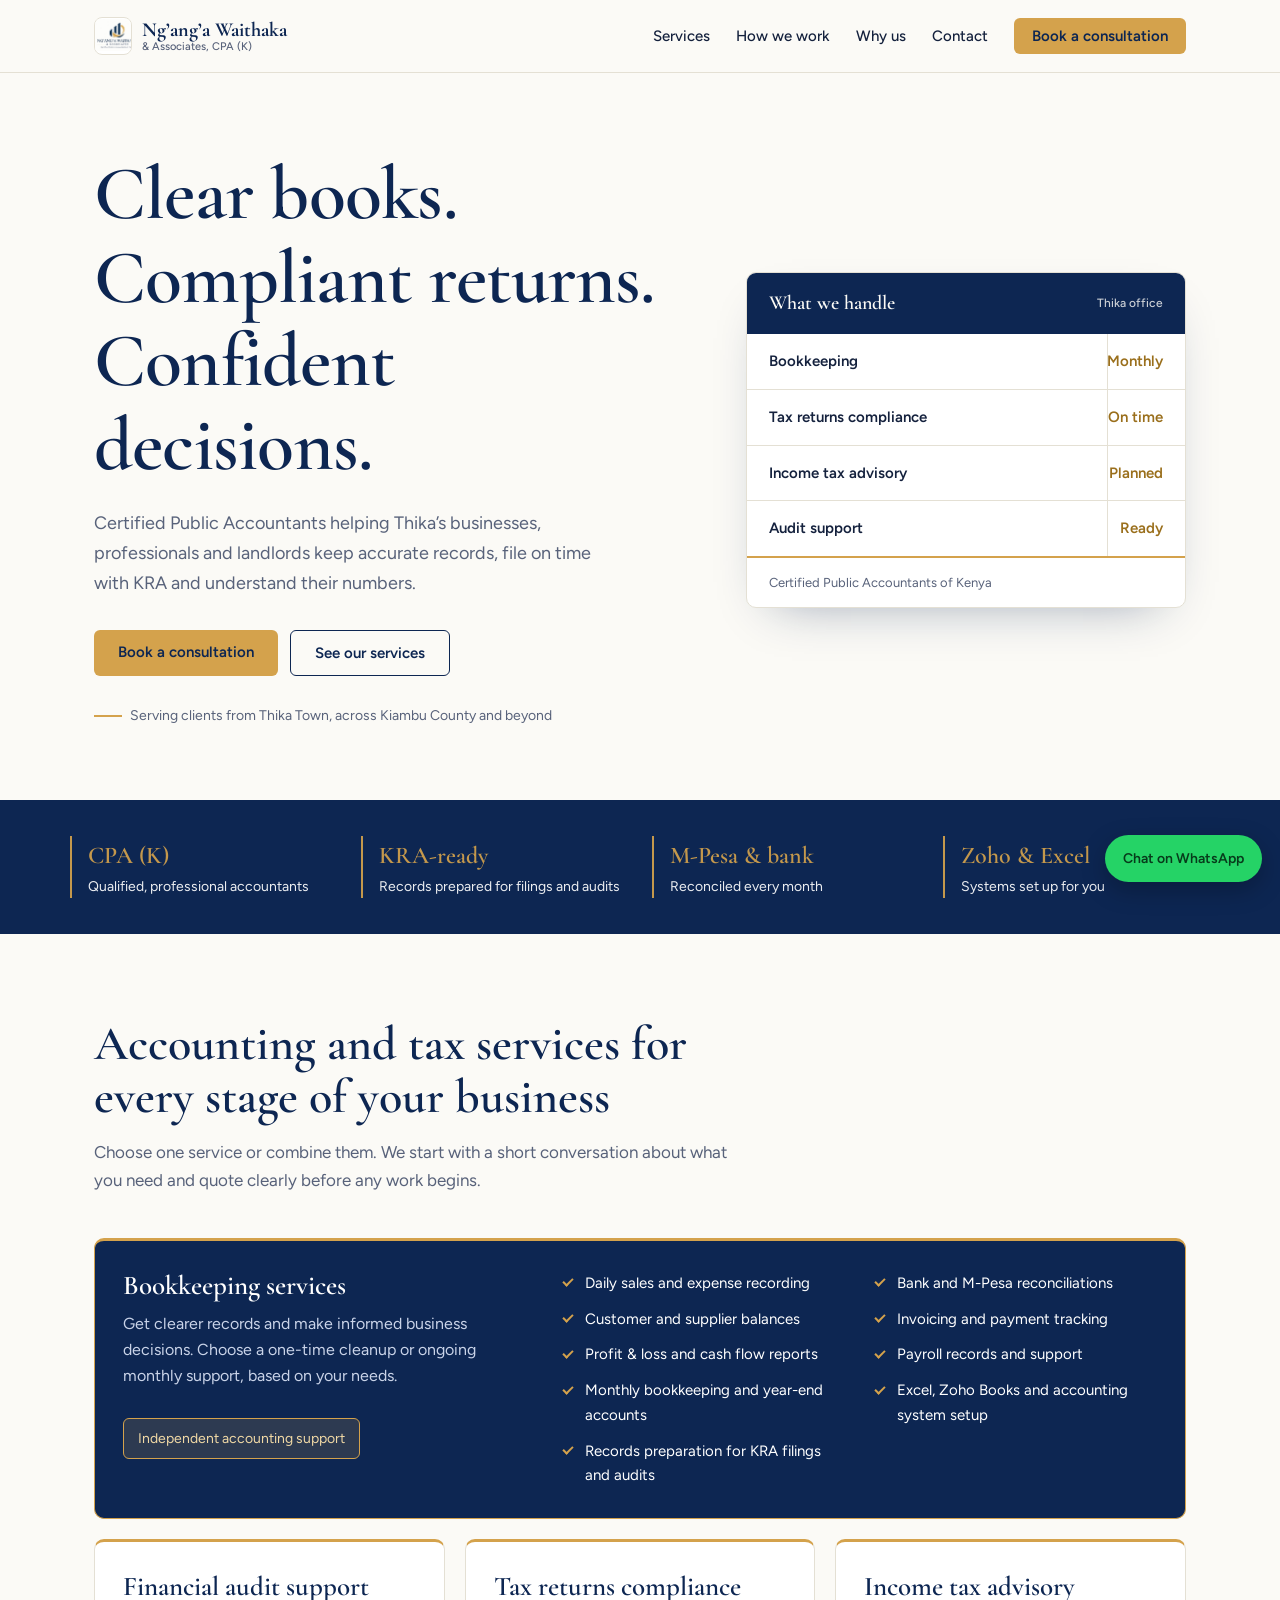
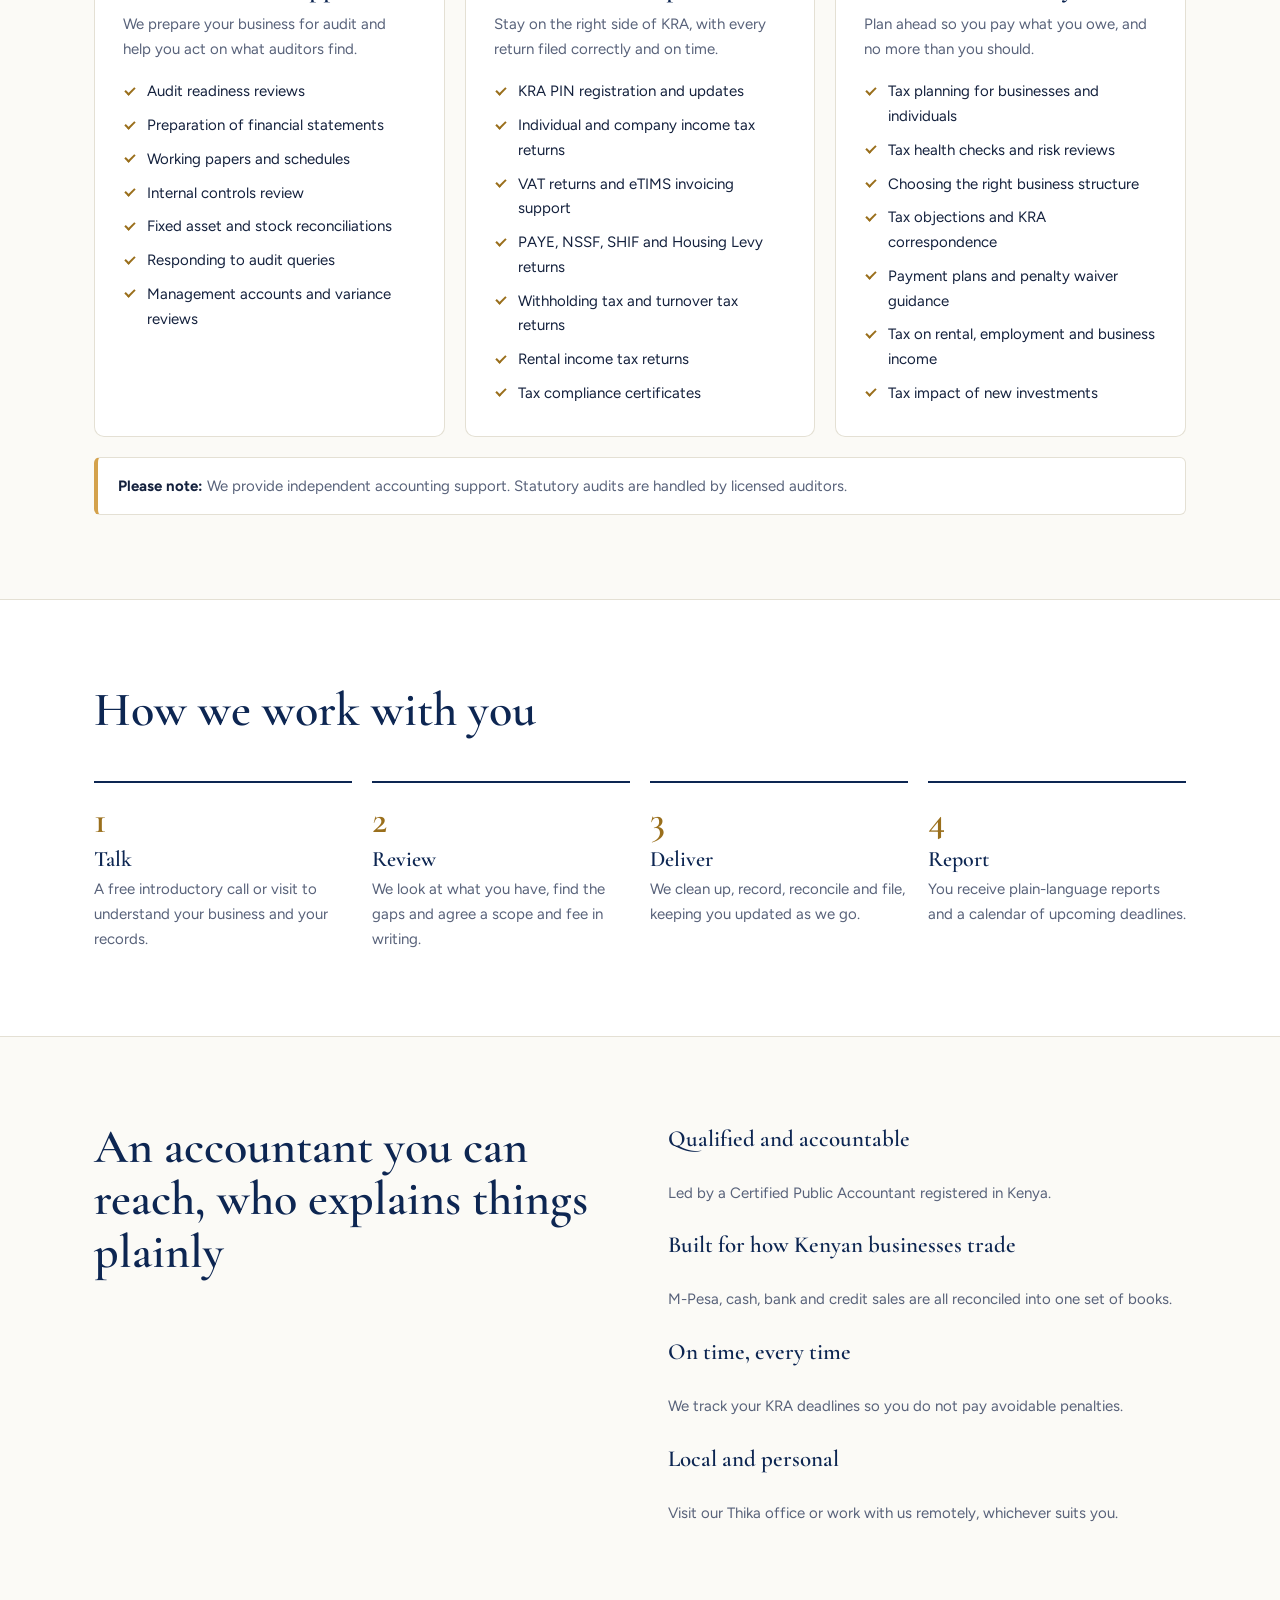
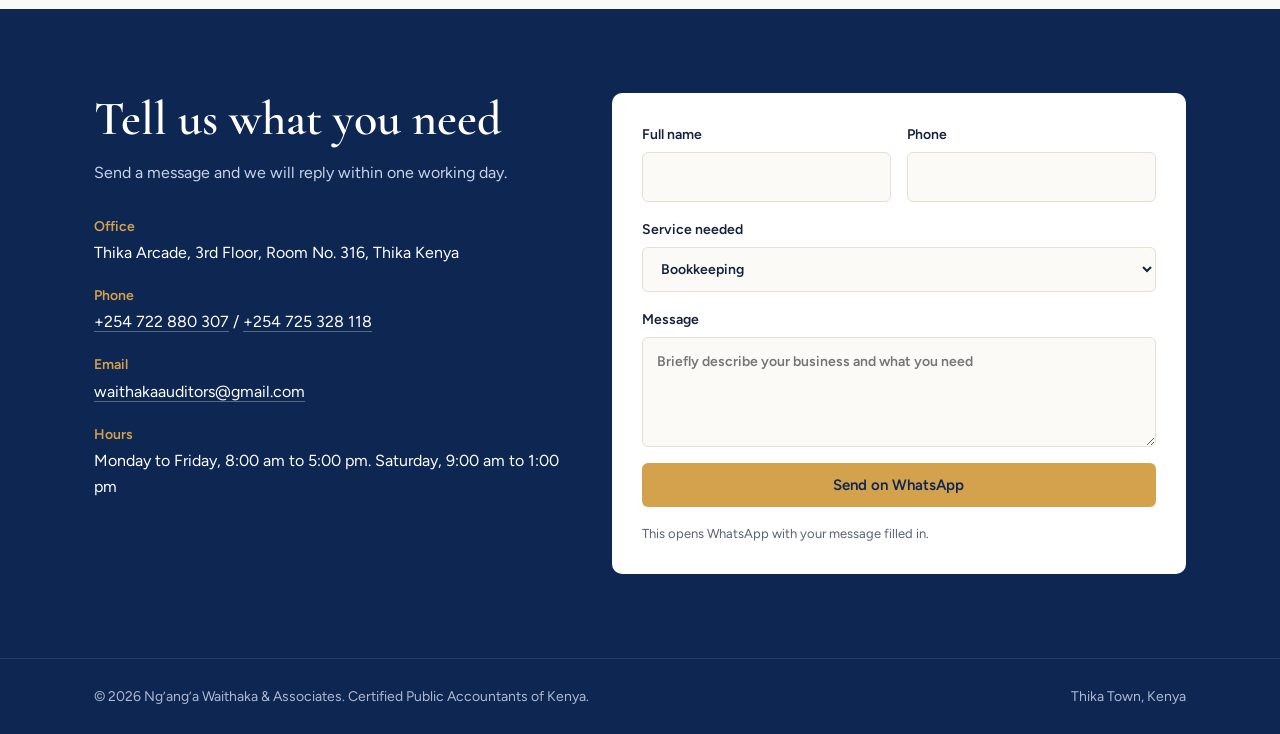
<file: index.html>
<!DOCTYPE html>
<html lang="en">
<head>
<meta charset="UTF-8">
<meta name="viewport" content="width=device-width, initial-scale=1, viewport-fit=cover">
<title>Ng’ang’a Waithaka & Associates | Certified Public Accountants, Thika</title>
<meta name="description" content="Certified Public Accountants in Thika offering bookkeeping, tax compliance, income tax advisory and audit support for businesses and individuals.">
<link href="https://fonts.googleapis.com/css2?family=Cormorant+Garamond:wght@500;600;700&family=Figtree:wght@400;500;600&display=swap" rel="stylesheet">
<style>
:root{--navy:#0D2652;--gold:#D4A24C;--gold-d:#9A6F1C;--paper:#FBFAF6;--card:#fff;--ink:#14213D;--mute:#58627A;--line:#E4E0D4;--band:#0D2652;--band-ink:#fff;--on-gold:#0D2652;
box-sizing:border-box;padding-top:env(safe-area-inset-top,0px);padding-bottom:env(safe-area-inset-bottom,0px)}
@media(prefers-color-scheme:dark){:root:not([data-theme="light"]){--navy:#E9C47A;--gold:#D4A24C;--gold-d:#E3B766;--paper:#0A1730;--card:#10213F;--ink:#EEF1F7;--mute:#A6B0C6;--line:#223558;--band:#07112A;--band-ink:#fff;--on-gold:#0D2652}}
:root[data-theme="dark"]{--navy:#E9C47A;--gold:#D4A24C;--gold-d:#E3B766;--paper:#0A1730;--card:#10213F;--ink:#EEF1F7;--mute:#A6B0C6;--line:#223558;--band:#07112A;--band-ink:#fff;--on-gold:#0D2652}
*,*::before,*::after{box-sizing:border-box;margin:0;padding:0}
html{scroll-behavior:smooth;scroll-padding-top:84px}
body{font-family:Figtree,system-ui,sans-serif;background:var(--paper);color:var(--ink);line-height:1.65;font-size:16px}
h1,h2,h3{font-family:'Cormorant Garamond',Georgia,serif;color:var(--navy);line-height:1.1;font-weight:600}
a{color:inherit}
:focus-visible{outline:3px solid var(--gold);outline-offset:3px}
.wrap{max-width:1140px;margin:0 auto;padding:0 24px}
header{position:sticky;top:0;z-index:20;background:color-mix(in srgb,var(--paper) 92%,transparent);backdrop-filter:blur(8px);border-bottom:1px solid var(--line)}
.nav{display:flex;align-items:center;justify-content:space-between;height:72px;gap:16px}
.brand{display:flex;align-items:center;gap:10px;text-decoration:none;font-family:'Cormorant Garamond',serif;font-weight:700;font-size:20px;color:var(--navy);line-height:1.05}
.brand .mark{width:38px;height:38px;border-radius:8px;background:#fff;display:grid;place-items:center;overflow:hidden;border:1px solid var(--line)}
.brand .mark img{width:46px;height:auto;margin-top:-2px}
.brand small{display:block;font-family:Figtree;font-weight:500;font-size:11px;color:var(--mute)}
nav ul{display:flex;gap:26px;list-style:none;align-items:center}
nav a{text-decoration:none;font-size:15px;font-weight:500;color:var(--ink)}
nav a:hover{color:var(--gold-d)}
.btn{display:inline-block;background:var(--gold);color:var(--on-gold);font-weight:600;padding:13px 24px;border-radius:6px;text-decoration:none;border:0;font:600 15px Figtree,sans-serif;cursor:pointer;transition:filter .15s}
.btn:hover{filter:brightness(1.08)}
.btn.ghost{background:transparent;color:var(--navy);border:1.5px solid var(--navy)}
nav .btn{padding:9px 18px;color:#0D2652}
@media(max-width:820px){nav ul li:not(:last-child){display:none}}

.hero{padding:80px 0 72px}
.hero .wrap{display:grid;grid-template-columns:1.15fr .85fr;gap:56px;align-items:center}
.hero h1{font-size:clamp(42px,6vw,76px);letter-spacing:-.01em;margin-bottom:22px}
.hero p.lead{font-size:18px;color:var(--mute);max-width:520px;margin-bottom:32px}
.hero .cta{display:flex;gap:12px;flex-wrap:wrap}
.hero .loc{margin-top:28px;font-size:14px;color:var(--mute);display:flex;gap:8px;align-items:center}
.hero .loc::before{content:"";width:28px;height:2px;background:var(--gold)}
/* ledger panel */
.ledger{background:var(--card);border:1px solid var(--line);border-radius:10px;padding:0;overflow:hidden;box-shadow:0 20px 50px -28px rgba(13,38,82,.45)}
.ledger-h{background:var(--navy);color:var(--paper);padding:14px 22px;font-family:'Cormorant Garamond',serif;font-size:20px;font-weight:600;display:flex;justify-content:space-between}
:root[data-theme="dark"] .ledger-h{color:#0D2652}
@media(prefers-color-scheme:dark){:root:not([data-theme="light"]) .ledger-h{color:#0D2652}}
.ledger-h span:last-child{font-family:Figtree;font-size:12px;font-weight:500;opacity:.8;align-self:center}
.ledger ul{list-style:none}
.ledger li{display:flex;justify-content:space-between;gap:12px;padding:15px 22px;border-top:1px solid var(--line);font-size:15px;background-image:linear-gradient(90deg,transparent calc(100% - 78px),var(--line) calc(100% - 78px),var(--line) calc(100% - 77px),transparent calc(100% - 77px))}
.ledger li:first-child{border-top:0}
.ledger li b{font-weight:600}
.ledger li i{font-style:normal;color:var(--gold-d);font-weight:600;width:60px;text-align:right}
.ledger-f{padding:14px 22px;border-top:2px solid var(--gold);font-size:13px;color:var(--mute);display:flex;justify-content:space-between}
@media(max-width:860px){.hero .wrap{grid-template-columns:1fr}.hero{padding-top:48px}}

section{padding:84px 0}
.sec-h{max-width:640px;margin-bottom:44px}
.sec-h h2{font-size:clamp(32px,4.4vw,48px);margin-bottom:14px}
.sec-h p{color:var(--mute);font-size:17px}
.band{background:var(--band);color:var(--band-ink)}
.stats{display:grid;grid-template-columns:repeat(4,1fr);gap:24px;padding:36px 0}
.stats div{border-left:2px solid var(--gold);padding-left:16px;font-size:14px;opacity:.92}
.stats b{display:block;font-family:'Cormorant Garamond',serif;font-size:24px;color:var(--gold);font-weight:600}
@media(max-width:700px){.stats{grid-template-columns:1fr 1fr}}

/* services */
.svc{display:grid;grid-template-columns:repeat(3,1fr);gap:20px}
.card{background:var(--card);border:1px solid var(--line);border-top:3px solid var(--gold);border-radius:10px;padding:30px 28px}
.card h3{font-size:27px;margin-bottom:10px}
.card>p{color:var(--mute);font-size:15px;margin-bottom:18px}
.card ul{list-style:none;display:grid;gap:9px;font-size:15px}
.card li{padding-left:24px;position:relative}
.card li::before{content:"";position:absolute;left:2px;top:.5em;width:10px;height:6px;border-left:2px solid var(--gold-d);border-bottom:2px solid var(--gold-d);transform:rotate(-45deg)}
.book{grid-column:1/-1;display:grid;grid-template-columns:.8fr 1.2fr;gap:40px;background:var(--navy);border-color:var(--gold);color:#fff}
.book h3{color:#fff}
.book>div>p{color:#C9D3E8;font-size:16px;margin-bottom:22px}
:root[data-theme="dark"] .book,.book{--bk:1}
@media(prefers-color-scheme:dark){:root:not([data-theme="light"]) .book{background:#13294d}:root:not([data-theme="light"]) .book h3{color:var(--gold)}}
.book ul{grid-template-columns:1fr 1fr;gap:11px 28px}
.book li::before{border-color:var(--gold)}
.pill{display:inline-block;margin-top:6px;background:rgba(212,162,76,.16);border:1px solid var(--gold);color:#F1D9A5;padding:8px 14px;border-radius:6px;font-size:14px}
.note{margin-top:20px;background:var(--card);border:1px solid var(--line);border-left:4px solid var(--gold);border-radius:6px;padding:16px 20px;font-size:15px;color:var(--mute)}
.note b{color:var(--ink)}
@media(max-width:900px){.svc{grid-template-columns:1fr}.book{grid-template-columns:1fr;gap:24px}.book ul{grid-template-columns:1fr}}

/* process */
.steps{display:grid;grid-template-columns:repeat(4,1fr);gap:20px;counter-reset:s}
.step{border-top:2px solid var(--navy);padding-top:18px;counter-increment:s}
.step::before{content:counter(s);font-family:'Cormorant Garamond',serif;font-size:38px;color:var(--gold-d);font-weight:600;display:block;line-height:1;margin-bottom:8px}
.step h3{font-size:22px;margin-bottom:6px}
.step p{font-size:15px;color:var(--mute)}
@media(max-width:860px){.steps{grid-template-columns:1fr 1fr}}
@media(max-width:520px){.steps{grid-template-columns:1fr}}

.why{display:grid;grid-template-columns:1fr 1fr;gap:56px;align-items:start}
.why h2{font-size:clamp(32px,4.4vw,48px)}
.why dl{display:grid;gap:22px}
.why dt{font-family:'Cormorant Garamond',serif;font-size:23px;font-weight:600;color:var(--navy)}
.why dd{color:var(--mute);font-size:15px}
@media(max-width:860px){.why{grid-template-columns:1fr;gap:28px}}

/* contact */
.contact{display:grid;grid-template-columns:.9fr 1.1fr;gap:48px}
.contact h2{color:#fff;font-size:clamp(32px,4.4vw,48px);margin-bottom:14px}
:root .band h2{color:#fff}
.info{display:grid;gap:18px;margin-top:28px;font-size:16px}
.info div b{display:block;color:var(--gold);font-size:14px;font-weight:600;margin-bottom:2px}
.info a{text-decoration:none;border-bottom:1px solid rgba(255,255,255,.3)}
form{background:var(--card);color:var(--ink);border-radius:10px;padding:30px;display:grid;gap:16px}
label{font-size:14px;font-weight:600;display:grid;gap:6px}
input,select,textarea{font:inherit;padding:12px 14px;border:1px solid var(--line);border-radius:6px;background:var(--paper);color:var(--ink);width:100%}
textarea{min-height:110px;resize:vertical}
.two{display:grid;grid-template-columns:1fr 1fr;gap:16px}
.hint{font-size:13px;color:var(--mute)}
@media(max-width:860px){.contact{grid-template-columns:1fr}}@media(max-width:520px){.two{grid-template-columns:1fr}}
footer{background:var(--band);color:#AEB9D1;font-size:14px;padding:26px 0;border-top:1px solid rgba(255,255,255,.1)}
footer .wrap{display:flex;justify-content:space-between;flex-wrap:wrap;gap:10px}
.wa{position:fixed;right:18px;bottom:calc(18px + env(safe-area-inset-bottom,0px));background:#25D366;color:#073B1B;font-weight:600;font-size:14px;padding:12px 18px;border-radius:40px;text-decoration:none;box-shadow:0 8px 24px rgba(0,0,0,.25);z-index:30}
@media(prefers-reduced-motion:reduce){html{scroll-behavior:auto}}
</style>
</head>
<body>
<header>
<div class="wrap nav">
<a class="brand" href="#top" aria-label="Ng’ang’a Waithaka & Associates home"><span class="mark"><img src="[data-uri]" alt=""></span><span>Ng’ang’a Waithaka<small>& Associates, CPA (K)</small></span></a>
<nav aria-label="Main"><ul>
<li><a href="#services">Services</a></li><li><a href="#process">How we work</a></li><li><a href="#why">Why us</a></li><li><a href="#contact">Contact</a></li>
<li><a class="btn" href="#contact">Book a consultation</a></li></ul></nav>
</div>
</header>

<main id="top">
<div class="hero"><div class="wrap">
<div>
<h1>Clear books. Compliant returns. Confident decisions.</h1>
<p class="lead">Certified Public Accountants helping Thika’s businesses, professionals and landlords keep accurate records, file on time with KRA and understand their numbers.</p>
<div class="cta"><a class="btn" href="#contact">Book a consultation</a><a class="btn ghost" href="#services">See our services</a></div>
<p class="loc">Serving clients from Thika Town, across Kiambu County and beyond</p>
</div>
<aside class="ledger" aria-label="Services at a glance">
<div class="ledger-h"><span>What we handle</span><span>Thika office</span></div>
<ul>
<li><b>Bookkeeping</b><i>Monthly</i></li>
<li><b>Tax returns compliance</b><i>On time</i></li>
<li><b>Income tax advisory</b><i>Planned</i></li>
<li><b>Audit support</b><i>Ready</i></li>
</ul>
<div class="ledger-f"><span>Certified Public Accountants of Kenya</span></div>
</aside>
</div></div>

<div class="band"><div class="wrap stats">
<div><b>CPA (K)</b>Qualified, professional accountants</div>
<div><b>KRA-ready</b>Records prepared for filings and audits</div>
<div><b>M-Pesa & bank</b>Reconciled every month</div>
<div><b>Zoho & Excel</b>Systems set up for you</div>
</div></div>

<section id="services"><div class="wrap">
<div class="sec-h"><h2>Accounting and tax services for every stage of your business</h2><p>Choose one service or combine them. We start with a short conversation about what you need and quote clearly before any work begins.</p></div>
<div class="svc">

<article class="card book" id="bookkeeping">
<div>
<h3>Bookkeeping services</h3>
<p>Get clearer records and make informed business decisions. Choose a one-time cleanup or ongoing monthly support, based on your needs.</p>
<span class="pill">Independent accounting support</span>
</div>
<ul>
<li>Daily sales and expense recording</li>
<li>Bank and M-Pesa reconciliations</li>
<li>Customer and supplier balances</li>
<li>Invoicing and payment tracking</li>
<li>Profit & loss and cash flow reports</li>
<li>Payroll records and support</li>
<li>Monthly bookkeeping and year-end accounts</li>
<li>Excel, Zoho Books and accounting system setup</li>
<li>Records preparation for KRA filings and audits</li>
</ul>
</article>

<article class="card"><h3>Financial audit support</h3>
<p>We prepare your business for audit and help you act on what auditors find.</p>
<ul>
<li>Audit readiness reviews</li>
<li>Preparation of financial statements</li>
<li>Working papers and schedules</li>
<li>Internal controls review</li>
<li>Fixed asset and stock reconciliations</li>
<li>Responding to audit queries</li>
<li>Management accounts and variance reviews</li>
</ul></article>

<article class="card"><h3>Tax returns compliance</h3>
<p>Stay on the right side of KRA, with every return filed correctly and on time.</p>
<ul>
<li>KRA PIN registration and updates</li>
<li>Individual and company income tax returns</li>
<li>VAT returns and eTIMS invoicing support</li>
<li>PAYE, NSSF, SHIF and Housing Levy returns</li>
<li>Withholding tax and turnover tax returns</li>
<li>Rental income tax returns</li>
<li>Tax compliance certificates</li>
</ul></article>

<article class="card"><h3>Income tax advisory</h3>
<p>Plan ahead so you pay what you owe, and no more than you should.</p>
<ul>
<li>Tax planning for businesses and individuals</li>
<li>Tax health checks and risk reviews</li>
<li>Choosing the right business structure</li>
<li>Tax objections and KRA correspondence</li>
<li>Payment plans and penalty waiver guidance</li>
<li>Tax on rental, employment and business income</li>
<li>Tax impact of new investments</li>
</ul></article>
</div>
<p class="note"><b>Please note:</b> We provide independent accounting support. Statutory audits are handled by licensed auditors.</p>
</div></section>

<section id="process" style="background:var(--card);border-block:1px solid var(--line)"><div class="wrap">
<div class="sec-h"><h2>How we work with you</h2></div>
<div class="steps">
<div class="step"><h3>Talk</h3><p>A free introductory call or visit to understand your business and your records.</p></div>
<div class="step"><h3>Review</h3><p>We look at what you have, find the gaps and agree a scope and fee in writing.</p></div>
<div class="step"><h3>Deliver</h3><p>We clean up, record, reconcile and file, keeping you updated as we go.</p></div>
<div class="step"><h3>Report</h3><p>You receive plain-language reports and a calendar of upcoming deadlines.</p></div>
</div></div></section>

<section id="why"><div class="wrap why">
<h2>An accountant you can reach, who explains things plainly</h2>
<dl>
<dt>Qualified and accountable</dt><dd>Led by a Certified Public Accountant registered in Kenya.</dd>
<dt>Built for how Kenyan businesses trade</dt><dd>M-Pesa, cash, bank and credit sales are all reconciled into one set of books.</dd>
<dt>On time, every time</dt><dd>We track your KRA deadlines so you do not pay avoidable penalties.</dd>
<dt>Local and personal</dt><dd>Visit our Thika office or work with us remotely, whichever suits you.</dd>
</dl>
</div></section>

<section id="contact" class="band"><div class="wrap contact">
<div>
<h2>Tell us what you need</h2>
<p style="color:#C9D3E8">Send a message and we will reply within one working day.</p>
<div class="info">
<div><b>Office</b>Thika Arcade, 3rd Floor, Room No. 316, Thika Kenya</div>
<div><b>Phone</b><a href="tel:+254722880307">+254 722 880 307</a> / <a href="tel:+25425328118">+254 725 328 118</a></div>
<div><b>Email</b><a href="mailto:waithakaauditors@gmail.com">waithakaauditors@gmail.com</a></div>
<div><b>Hours</b>Monday to Friday, 8:00 am to 5:00 pm. Saturday, 9:00 am to 1:00 pm</div>
</div></div>
<form id="f">
<div class="two"><label>Full name<input name="n" required autocomplete="name"></label>
<label>Phone<input name="p" type="tel" required autocomplete="tel"></label></div>
<label>Service needed<select name="s"><option>Bookkeeping</option><option>Tax returns compliance</option><option>Income tax advisory</option><option>Financial audit support</option><option>Not sure yet</option></select></label>
<label>Message<textarea name="m" placeholder="Briefly describe your business and what you need"></textarea></label>
<button class="btn" type="submit">Send on WhatsApp</button>
<p class="hint">This opens WhatsApp with your message filled in.</p>
</form>
</div></section>
</main>

<footer><div class="wrap"><span>© <span id="y">2026</span> Ng’ang’a Waithaka & Associates. Certified Public Accountants of Kenya.</span><span>Thika Town, Kenya</span></div></footer>
<a class="wa" href="https://wa.me/254725328118" aria-label="Chat on WhatsApp">Chat on WhatsApp</a>
<script>
document.getElementById('y').textContent=new Date().getFullYear();
document.getElementById('f').addEventListener('submit',function(e){e.preventDefault();var d=new FormData(this);
var t='Hello, I am '+d.get('n')+' ('+d.get('p')+'). I need help with: '+d.get('s')+'. '+(d.get('m')||'');
window.open('https://wa.me/254725328118?text='+encodeURIComponent(t),'_blank');});
</script>
</body>
</html>
</file>
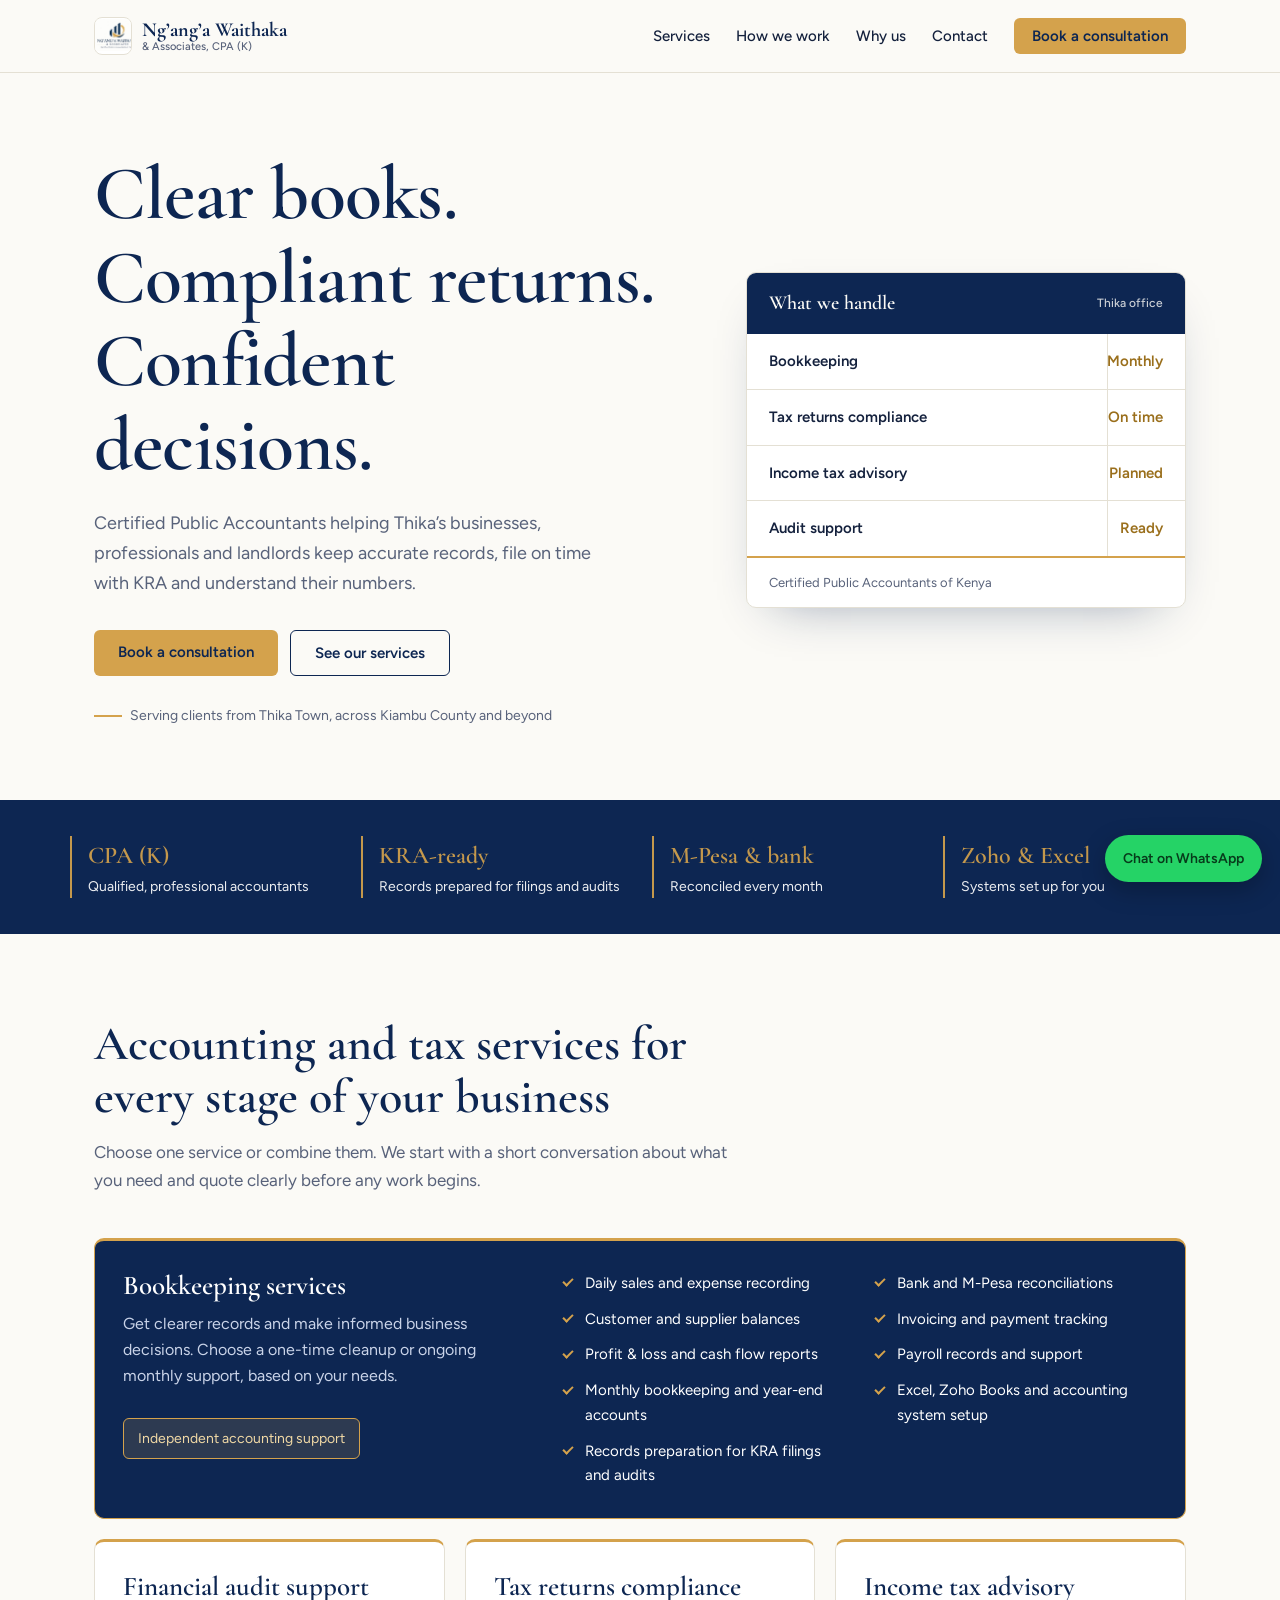
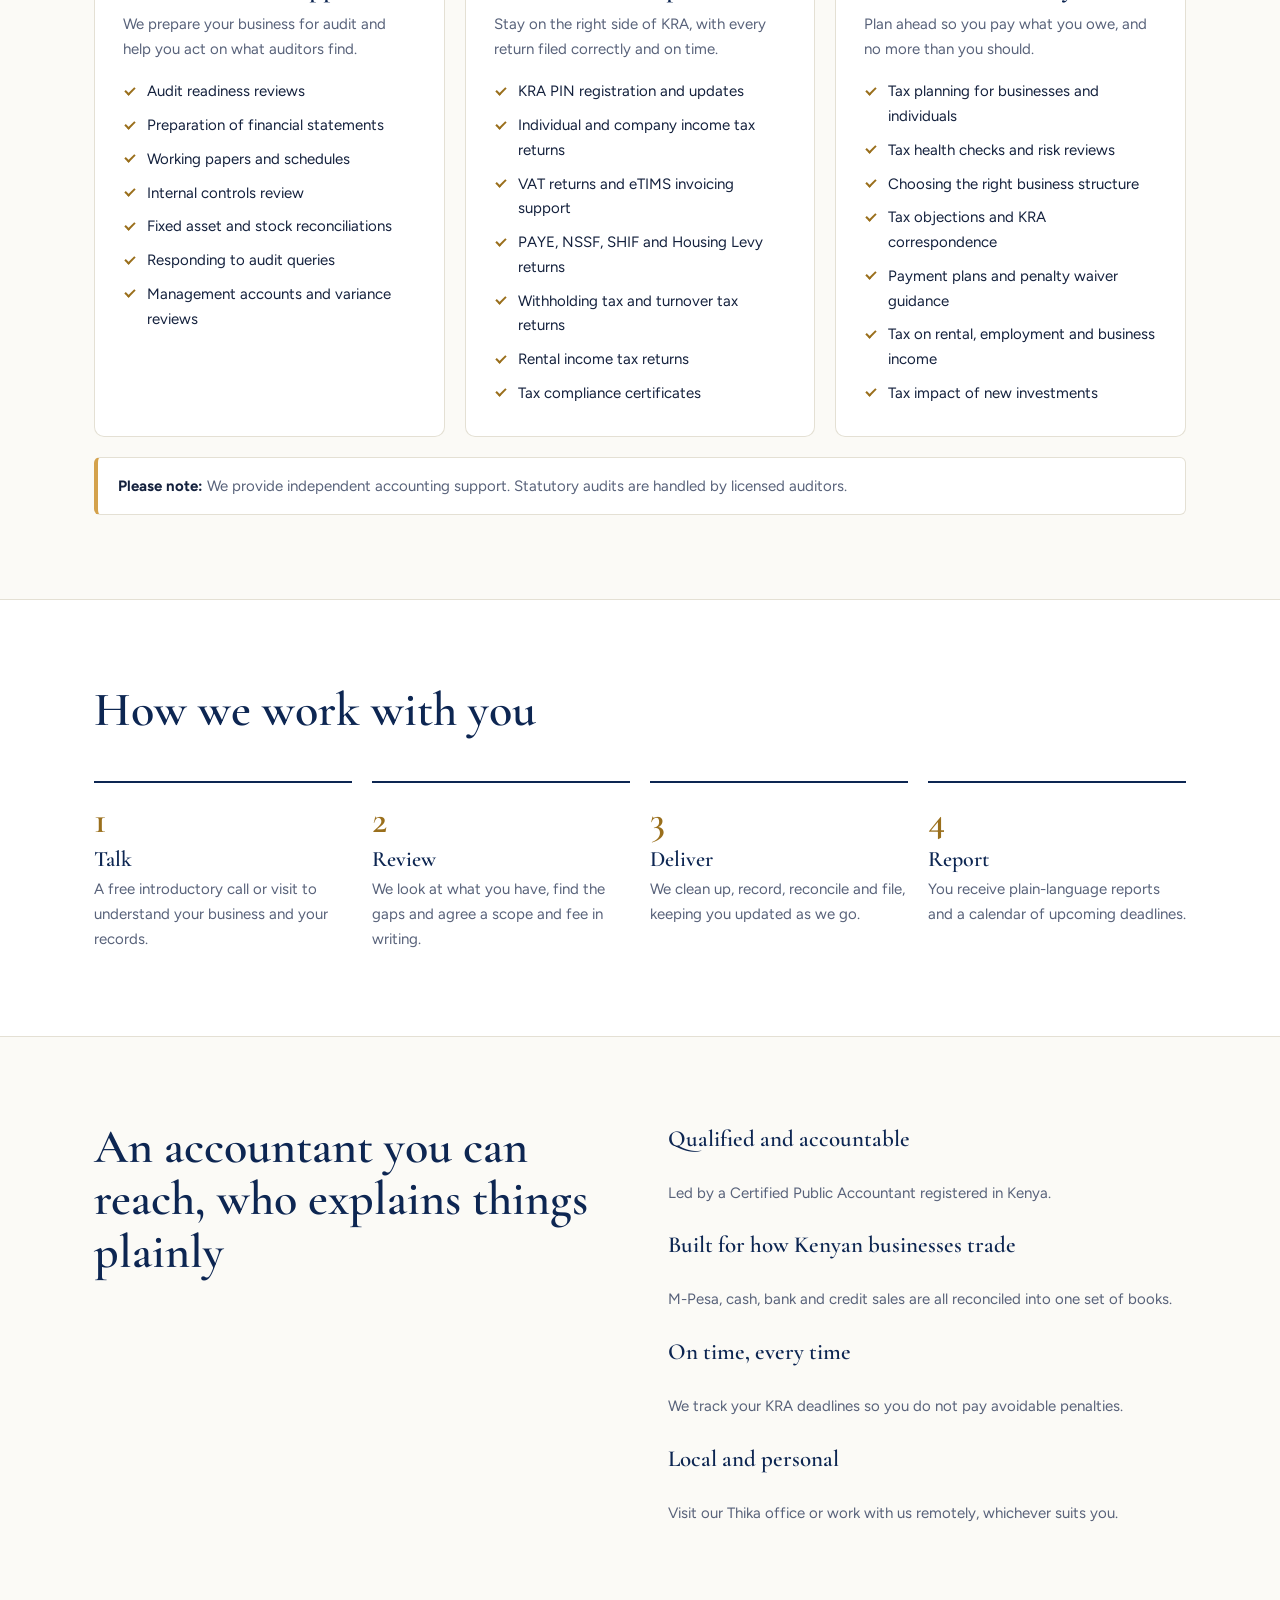
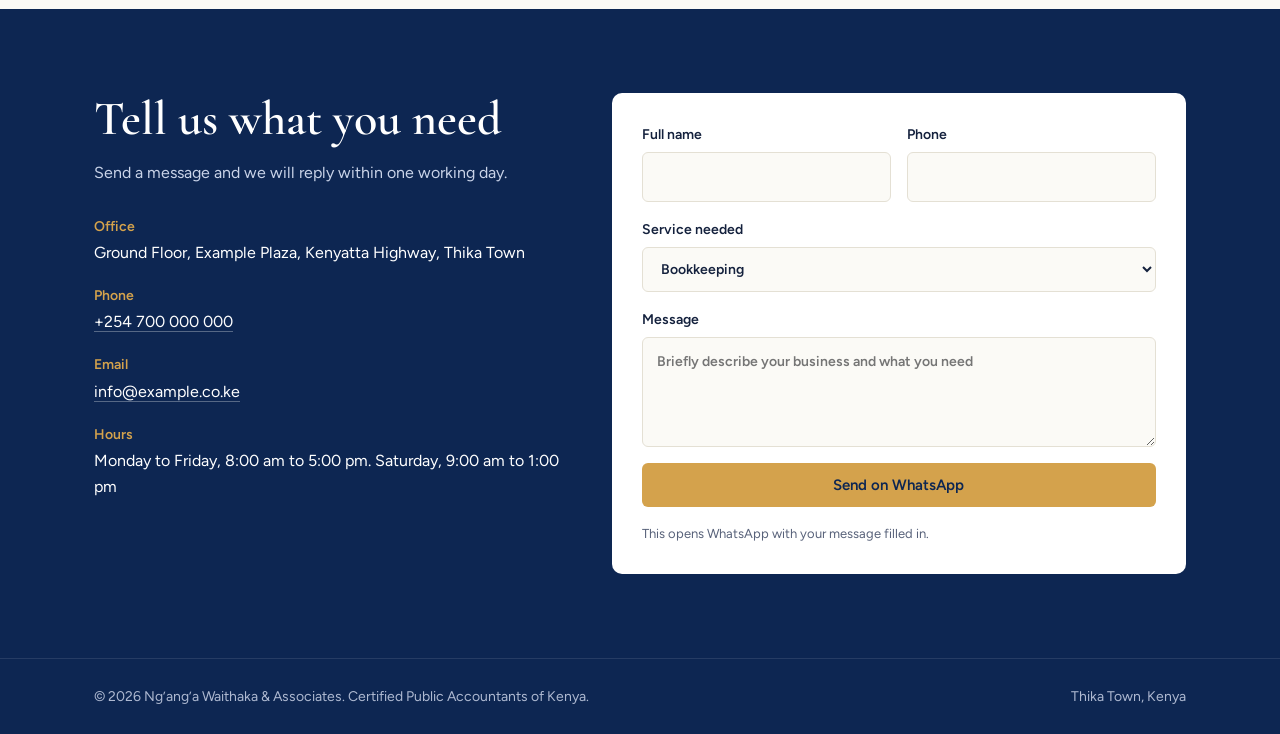
<file: index draft ng'ang'a waithaka.html>
<!DOCTYPE html>
<html lang="en">
<head>
<meta charset="UTF-8">
<meta name="viewport" content="width=device-width, initial-scale=1, viewport-fit=cover">
<title>Ng’ang’a Waithaka & Associates | Certified Public Accountants, Thika</title>
<meta name="description" content="Certified Public Accountants in Thika offering bookkeeping, tax compliance, income tax advisory and audit support for businesses and individuals.">
<link href="https://fonts.googleapis.com/css2?family=Cormorant+Garamond:wght@500;600;700&family=Figtree:wght@400;500;600&display=swap" rel="stylesheet">
<style>
:root{--navy:#0D2652;--gold:#D4A24C;--gold-d:#9A6F1C;--paper:#FBFAF6;--card:#fff;--ink:#14213D;--mute:#58627A;--line:#E4E0D4;--band:#0D2652;--band-ink:#fff;--on-gold:#0D2652;
box-sizing:border-box;padding-top:env(safe-area-inset-top,0px);padding-bottom:env(safe-area-inset-bottom,0px)}
@media(prefers-color-scheme:dark){:root:not([data-theme="light"]){--navy:#E9C47A;--gold:#D4A24C;--gold-d:#E3B766;--paper:#0A1730;--card:#10213F;--ink:#EEF1F7;--mute:#A6B0C6;--line:#223558;--band:#07112A;--band-ink:#fff;--on-gold:#0D2652}}
:root[data-theme="dark"]{--navy:#E9C47A;--gold:#D4A24C;--gold-d:#E3B766;--paper:#0A1730;--card:#10213F;--ink:#EEF1F7;--mute:#A6B0C6;--line:#223558;--band:#07112A;--band-ink:#fff;--on-gold:#0D2652}
*,*::before,*::after{box-sizing:border-box;margin:0;padding:0}
html{scroll-behavior:smooth;scroll-padding-top:84px}
body{font-family:Figtree,system-ui,sans-serif;background:var(--paper);color:var(--ink);line-height:1.65;font-size:16px}
h1,h2,h3{font-family:'Cormorant Garamond',Georgia,serif;color:var(--navy);line-height:1.1;font-weight:600}
a{color:inherit}
:focus-visible{outline:3px solid var(--gold);outline-offset:3px}
.wrap{max-width:1140px;margin:0 auto;padding:0 24px}
header{position:sticky;top:0;z-index:20;background:color-mix(in srgb,var(--paper) 92%,transparent);backdrop-filter:blur(8px);border-bottom:1px solid var(--line)}
.nav{display:flex;align-items:center;justify-content:space-between;height:72px;gap:16px}
.brand{display:flex;align-items:center;gap:10px;text-decoration:none;font-family:'Cormorant Garamond',serif;font-weight:700;font-size:20px;color:var(--navy);line-height:1.05}
.brand .mark{width:38px;height:38px;border-radius:8px;background:#fff;display:grid;place-items:center;overflow:hidden;border:1px solid var(--line)}
.brand .mark img{width:46px;height:auto;margin-top:-2px}
.brand small{display:block;font-family:Figtree;font-weight:500;font-size:11px;color:var(--mute)}
nav ul{display:flex;gap:26px;list-style:none;align-items:center}
nav a{text-decoration:none;font-size:15px;font-weight:500;color:var(--ink)}
nav a:hover{color:var(--gold-d)}
.btn{display:inline-block;background:var(--gold);color:var(--on-gold);font-weight:600;padding:13px 24px;border-radius:6px;text-decoration:none;border:0;font:600 15px Figtree,sans-serif;cursor:pointer;transition:filter .15s}
.btn:hover{filter:brightness(1.08)}
.btn.ghost{background:transparent;color:var(--navy);border:1.5px solid var(--navy)}
nav .btn{padding:9px 18px;color:#0D2652}
@media(max-width:820px){nav ul li:not(:last-child){display:none}}

.hero{padding:80px 0 72px}
.hero .wrap{display:grid;grid-template-columns:1.15fr .85fr;gap:56px;align-items:center}
.hero h1{font-size:clamp(42px,6vw,76px);letter-spacing:-.01em;margin-bottom:22px}
.hero p.lead{font-size:18px;color:var(--mute);max-width:520px;margin-bottom:32px}
.hero .cta{display:flex;gap:12px;flex-wrap:wrap}
.hero .loc{margin-top:28px;font-size:14px;color:var(--mute);display:flex;gap:8px;align-items:center}
.hero .loc::before{content:"";width:28px;height:2px;background:var(--gold)}
/* ledger panel */
.ledger{background:var(--card);border:1px solid var(--line);border-radius:10px;padding:0;overflow:hidden;box-shadow:0 20px 50px -28px rgba(13,38,82,.45)}
.ledger-h{background:var(--navy);color:var(--paper);padding:14px 22px;font-family:'Cormorant Garamond',serif;font-size:20px;font-weight:600;display:flex;justify-content:space-between}
:root[data-theme="dark"] .ledger-h{color:#0D2652}
@media(prefers-color-scheme:dark){:root:not([data-theme="light"]) .ledger-h{color:#0D2652}}
.ledger-h span:last-child{font-family:Figtree;font-size:12px;font-weight:500;opacity:.8;align-self:center}
.ledger ul{list-style:none}
.ledger li{display:flex;justify-content:space-between;gap:12px;padding:15px 22px;border-top:1px solid var(--line);font-size:15px;background-image:linear-gradient(90deg,transparent calc(100% - 78px),var(--line) calc(100% - 78px),var(--line) calc(100% - 77px),transparent calc(100% - 77px))}
.ledger li:first-child{border-top:0}
.ledger li b{font-weight:600}
.ledger li i{font-style:normal;color:var(--gold-d);font-weight:600;width:60px;text-align:right}
.ledger-f{padding:14px 22px;border-top:2px solid var(--gold);font-size:13px;color:var(--mute);display:flex;justify-content:space-between}
@media(max-width:860px){.hero .wrap{grid-template-columns:1fr}.hero{padding-top:48px}}

section{padding:84px 0}
.sec-h{max-width:640px;margin-bottom:44px}
.sec-h h2{font-size:clamp(32px,4.4vw,48px);margin-bottom:14px}
.sec-h p{color:var(--mute);font-size:17px}
.band{background:var(--band);color:var(--band-ink)}
.stats{display:grid;grid-template-columns:repeat(4,1fr);gap:24px;padding:36px 0}
.stats div{border-left:2px solid var(--gold);padding-left:16px;font-size:14px;opacity:.92}
.stats b{display:block;font-family:'Cormorant Garamond',serif;font-size:24px;color:var(--gold);font-weight:600}
@media(max-width:700px){.stats{grid-template-columns:1fr 1fr}}

/* services */
.svc{display:grid;grid-template-columns:repeat(3,1fr);gap:20px}
.card{background:var(--card);border:1px solid var(--line);border-top:3px solid var(--gold);border-radius:10px;padding:30px 28px}
.card h3{font-size:27px;margin-bottom:10px}
.card>p{color:var(--mute);font-size:15px;margin-bottom:18px}
.card ul{list-style:none;display:grid;gap:9px;font-size:15px}
.card li{padding-left:24px;position:relative}
.card li::before{content:"";position:absolute;left:2px;top:.5em;width:10px;height:6px;border-left:2px solid var(--gold-d);border-bottom:2px solid var(--gold-d);transform:rotate(-45deg)}
.book{grid-column:1/-1;display:grid;grid-template-columns:.8fr 1.2fr;gap:40px;background:var(--navy);border-color:var(--gold);color:#fff}
.book h3{color:#fff}
.book>div>p{color:#C9D3E8;font-size:16px;margin-bottom:22px}
:root[data-theme="dark"] .book,.book{--bk:1}
@media(prefers-color-scheme:dark){:root:not([data-theme="light"]) .book{background:#13294d}:root:not([data-theme="light"]) .book h3{color:var(--gold)}}
.book ul{grid-template-columns:1fr 1fr;gap:11px 28px}
.book li::before{border-color:var(--gold)}
.pill{display:inline-block;margin-top:6px;background:rgba(212,162,76,.16);border:1px solid var(--gold);color:#F1D9A5;padding:8px 14px;border-radius:6px;font-size:14px}
.note{margin-top:20px;background:var(--card);border:1px solid var(--line);border-left:4px solid var(--gold);border-radius:6px;padding:16px 20px;font-size:15px;color:var(--mute)}
.note b{color:var(--ink)}
@media(max-width:900px){.svc{grid-template-columns:1fr}.book{grid-template-columns:1fr;gap:24px}.book ul{grid-template-columns:1fr}}

/* process */
.steps{display:grid;grid-template-columns:repeat(4,1fr);gap:20px;counter-reset:s}
.step{border-top:2px solid var(--navy);padding-top:18px;counter-increment:s}
.step::before{content:counter(s);font-family:'Cormorant Garamond',serif;font-size:38px;color:var(--gold-d);font-weight:600;display:block;line-height:1;margin-bottom:8px}
.step h3{font-size:22px;margin-bottom:6px}
.step p{font-size:15px;color:var(--mute)}
@media(max-width:860px){.steps{grid-template-columns:1fr 1fr}}
@media(max-width:520px){.steps{grid-template-columns:1fr}}

.why{display:grid;grid-template-columns:1fr 1fr;gap:56px;align-items:start}
.why h2{font-size:clamp(32px,4.4vw,48px)}
.why dl{display:grid;gap:22px}
.why dt{font-family:'Cormorant Garamond',serif;font-size:23px;font-weight:600;color:var(--navy)}
.why dd{color:var(--mute);font-size:15px}
@media(max-width:860px){.why{grid-template-columns:1fr;gap:28px}}

/* contact */
.contact{display:grid;grid-template-columns:.9fr 1.1fr;gap:48px}
.contact h2{color:#fff;font-size:clamp(32px,4.4vw,48px);margin-bottom:14px}
:root .band h2{color:#fff}
.info{display:grid;gap:18px;margin-top:28px;font-size:16px}
.info div b{display:block;color:var(--gold);font-size:14px;font-weight:600;margin-bottom:2px}
.info a{text-decoration:none;border-bottom:1px solid rgba(255,255,255,.3)}
form{background:var(--card);color:var(--ink);border-radius:10px;padding:30px;display:grid;gap:16px}
label{font-size:14px;font-weight:600;display:grid;gap:6px}
input,select,textarea{font:inherit;padding:12px 14px;border:1px solid var(--line);border-radius:6px;background:var(--paper);color:var(--ink);width:100%}
textarea{min-height:110px;resize:vertical}
.two{display:grid;grid-template-columns:1fr 1fr;gap:16px}
.hint{font-size:13px;color:var(--mute)}
@media(max-width:860px){.contact{grid-template-columns:1fr}}@media(max-width:520px){.two{grid-template-columns:1fr}}
footer{background:var(--band);color:#AEB9D1;font-size:14px;padding:26px 0;border-top:1px solid rgba(255,255,255,.1)}
footer .wrap{display:flex;justify-content:space-between;flex-wrap:wrap;gap:10px}
.wa{position:fixed;right:18px;bottom:calc(18px + env(safe-area-inset-bottom,0px));background:#25D366;color:#073B1B;font-weight:600;font-size:14px;padding:12px 18px;border-radius:40px;text-decoration:none;box-shadow:0 8px 24px rgba(0,0,0,.25);z-index:30}
@media(prefers-reduced-motion:reduce){html{scroll-behavior:auto}}
</style>
</head>
<body>
<header>
<div class="wrap nav">
<a class="brand" href="#top" aria-label="Ng’ang’a Waithaka & Associates home"><span class="mark"><img src="[data-uri]" alt=""></span><span>Ng’ang’a Waithaka<small>& Associates, CPA (K)</small></span></a>
<nav aria-label="Main"><ul>
<li><a href="#services">Services</a></li><li><a href="#process">How we work</a></li><li><a href="#why">Why us</a></li><li><a href="#contact">Contact</a></li>
<li><a class="btn" href="#contact">Book a consultation</a></li></ul></nav>
</div>
</header>

<main id="top">
<div class="hero"><div class="wrap">
<div>
<h1>Clear books. Compliant returns. Confident decisions.</h1>
<p class="lead">Certified Public Accountants helping Thika’s businesses, professionals and landlords keep accurate records, file on time with KRA and understand their numbers.</p>
<div class="cta"><a class="btn" href="#contact">Book a consultation</a><a class="btn ghost" href="#services">See our services</a></div>
<p class="loc">Serving clients from Thika Town, across Kiambu County and beyond</p>
</div>
<aside class="ledger" aria-label="Services at a glance">
<div class="ledger-h"><span>What we handle</span><span>Thika office</span></div>
<ul>
<li><b>Bookkeeping</b><i>Monthly</i></li>
<li><b>Tax returns compliance</b><i>On time</i></li>
<li><b>Income tax advisory</b><i>Planned</i></li>
<li><b>Audit support</b><i>Ready</i></li>
</ul>
<div class="ledger-f"><span>Certified Public Accountants of Kenya</span></div>
</aside>
</div></div>

<div class="band"><div class="wrap stats">
<div><b>CPA (K)</b>Qualified, professional accountants</div>
<div><b>KRA-ready</b>Records prepared for filings and audits</div>
<div><b>M-Pesa & bank</b>Reconciled every month</div>
<div><b>Zoho & Excel</b>Systems set up for you</div>
</div></div>

<section id="services"><div class="wrap">
<div class="sec-h"><h2>Accounting and tax services for every stage of your business</h2><p>Choose one service or combine them. We start with a short conversation about what you need and quote clearly before any work begins.</p></div>
<div class="svc">

<article class="card book" id="bookkeeping">
<div>
<h3>Bookkeeping services</h3>
<p>Get clearer records and make informed business decisions. Choose a one-time cleanup or ongoing monthly support, based on your needs.</p>
<span class="pill">Independent accounting support</span>
</div>
<ul>
<li>Daily sales and expense recording</li>
<li>Bank and M-Pesa reconciliations</li>
<li>Customer and supplier balances</li>
<li>Invoicing and payment tracking</li>
<li>Profit & loss and cash flow reports</li>
<li>Payroll records and support</li>
<li>Monthly bookkeeping and year-end accounts</li>
<li>Excel, Zoho Books and accounting system setup</li>
<li>Records preparation for KRA filings and audits</li>
</ul>
</article>

<article class="card"><h3>Financial audit support</h3>
<p>We prepare your business for audit and help you act on what auditors find.</p>
<ul>
<li>Audit readiness reviews</li>
<li>Preparation of financial statements</li>
<li>Working papers and schedules</li>
<li>Internal controls review</li>
<li>Fixed asset and stock reconciliations</li>
<li>Responding to audit queries</li>
<li>Management accounts and variance reviews</li>
</ul></article>

<article class="card"><h3>Tax returns compliance</h3>
<p>Stay on the right side of KRA, with every return filed correctly and on time.</p>
<ul>
<li>KRA PIN registration and updates</li>
<li>Individual and company income tax returns</li>
<li>VAT returns and eTIMS invoicing support</li>
<li>PAYE, NSSF, SHIF and Housing Levy returns</li>
<li>Withholding tax and turnover tax returns</li>
<li>Rental income tax returns</li>
<li>Tax compliance certificates</li>
</ul></article>

<article class="card"><h3>Income tax advisory</h3>
<p>Plan ahead so you pay what you owe, and no more than you should.</p>
<ul>
<li>Tax planning for businesses and individuals</li>
<li>Tax health checks and risk reviews</li>
<li>Choosing the right business structure</li>
<li>Tax objections and KRA correspondence</li>
<li>Payment plans and penalty waiver guidance</li>
<li>Tax on rental, employment and business income</li>
<li>Tax impact of new investments</li>
</ul></article>
</div>
<p class="note"><b>Please note:</b> We provide independent accounting support. Statutory audits are handled by licensed auditors.</p>
</div></section>

<section id="process" style="background:var(--card);border-block:1px solid var(--line)"><div class="wrap">
<div class="sec-h"><h2>How we work with you</h2></div>
<div class="steps">
<div class="step"><h3>Talk</h3><p>A free introductory call or visit to understand your business and your records.</p></div>
<div class="step"><h3>Review</h3><p>We look at what you have, find the gaps and agree a scope and fee in writing.</p></div>
<div class="step"><h3>Deliver</h3><p>We clean up, record, reconcile and file, keeping you updated as we go.</p></div>
<div class="step"><h3>Report</h3><p>You receive plain-language reports and a calendar of upcoming deadlines.</p></div>
</div></div></section>

<section id="why"><div class="wrap why">
<h2>An accountant you can reach, who explains things plainly</h2>
<dl>
<dt>Qualified and accountable</dt><dd>Led by a Certified Public Accountant registered in Kenya.</dd>
<dt>Built for how Kenyan businesses trade</dt><dd>M-Pesa, cash, bank and credit sales are all reconciled into one set of books.</dd>
<dt>On time, every time</dt><dd>We track your KRA deadlines so you do not pay avoidable penalties.</dd>
<dt>Local and personal</dt><dd>Visit our Thika office or work with us remotely, whichever suits you.</dd>
</dl>
</div></section>

<section id="contact" class="band"><div class="wrap contact">
<div>
<h2>Tell us what you need</h2>
<p style="color:#C9D3E8">Send a message and we will reply within one working day.</p>
<div class="info">
<div><b>Office</b>Ground Floor, Example Plaza, Kenyatta Highway, Thika Town</div>
<div><b>Phone</b><a href="tel:+254700000000">+254 700 000 000</a></div>
<div><b>Email</b><a href="mailto:info@example.co.ke">info@example.co.ke</a></div>
<div><b>Hours</b>Monday to Friday, 8:00 am to 5:00 pm. Saturday, 9:00 am to 1:00 pm</div>
</div></div>
<form id="f">
<div class="two"><label>Full name<input name="n" required autocomplete="name"></label>
<label>Phone<input name="p" type="tel" required autocomplete="tel"></label></div>
<label>Service needed<select name="s"><option>Bookkeeping</option><option>Tax returns compliance</option><option>Income tax advisory</option><option>Financial audit support</option><option>Not sure yet</option></select></label>
<label>Message<textarea name="m" placeholder="Briefly describe your business and what you need"></textarea></label>
<button class="btn" type="submit">Send on WhatsApp</button>
<p class="hint">This opens WhatsApp with your message filled in.</p>
</form>
</div></section>
</main>

<footer><div class="wrap"><span>© <span id="y">2026</span> Ng’ang’a Waithaka & Associates. Certified Public Accountants of Kenya.</span><span>Thika Town, Kenya</span></div></footer>
<a class="wa" href="https://wa.me/254700000000" aria-label="Chat on WhatsApp">Chat on WhatsApp</a>
<script>
document.getElementById('y').textContent=new Date().getFullYear();
document.getElementById('f').addEventListener('submit',function(e){e.preventDefault();var d=new FormData(this);
var t='Hello, I am '+d.get('n')+' ('+d.get('p')+'). I need help with: '+d.get('s')+'. '+(d.get('m')||'');
window.open('https://wa.me/254700000000?text='+encodeURIComponent(t),'_blank');});
</script>
</body>
</html>
</file>
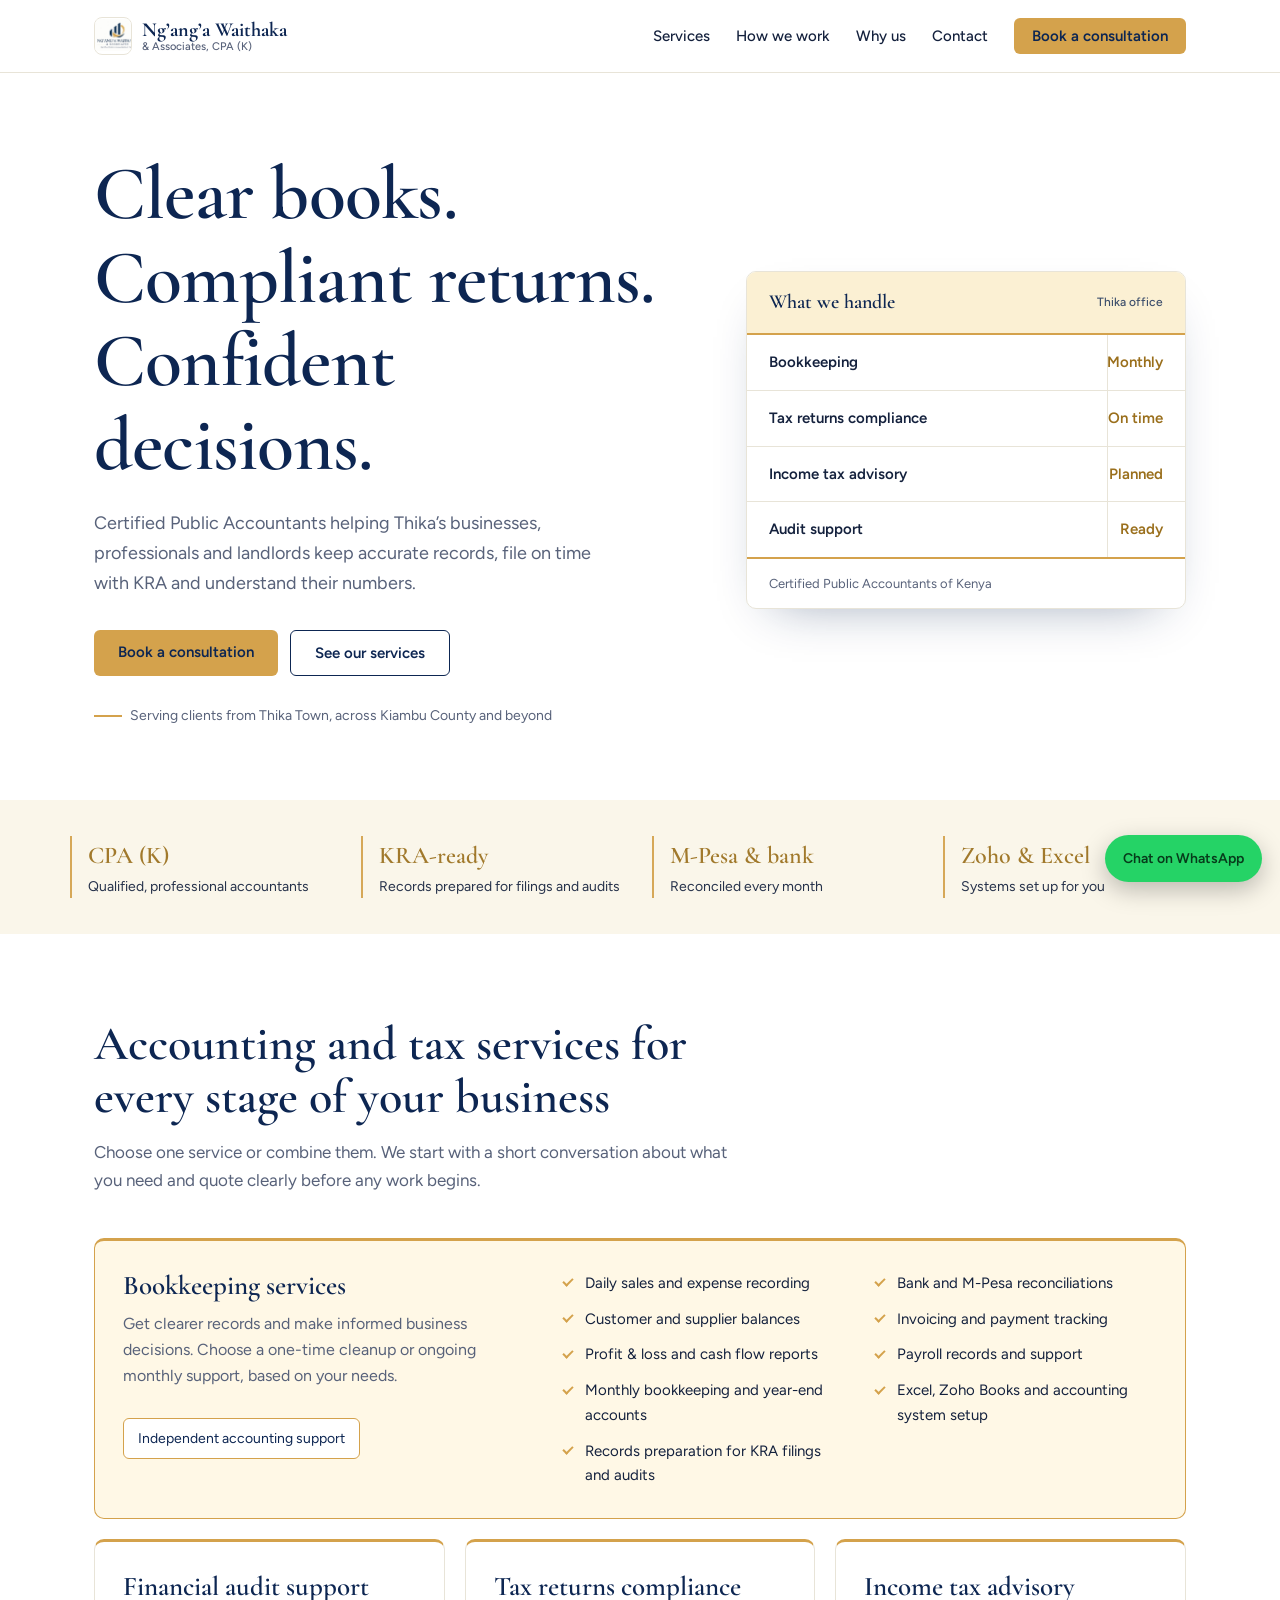
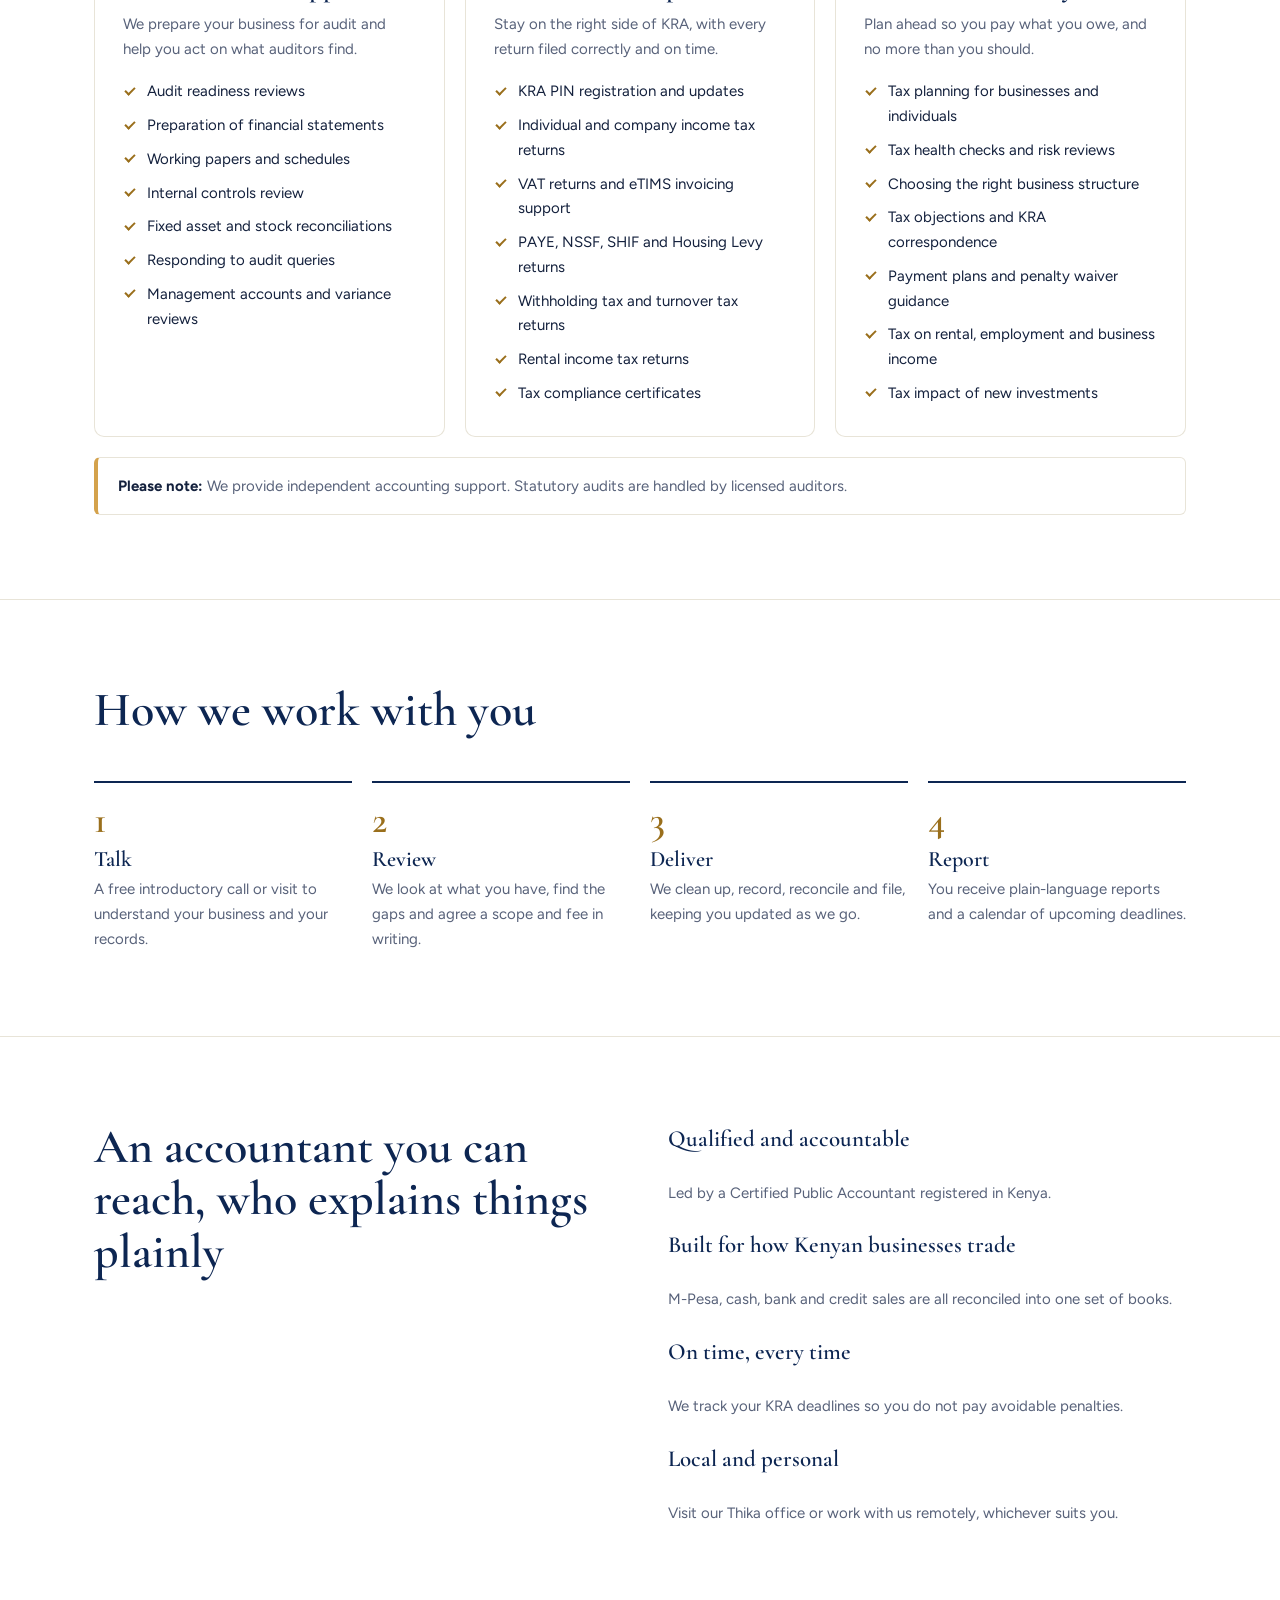
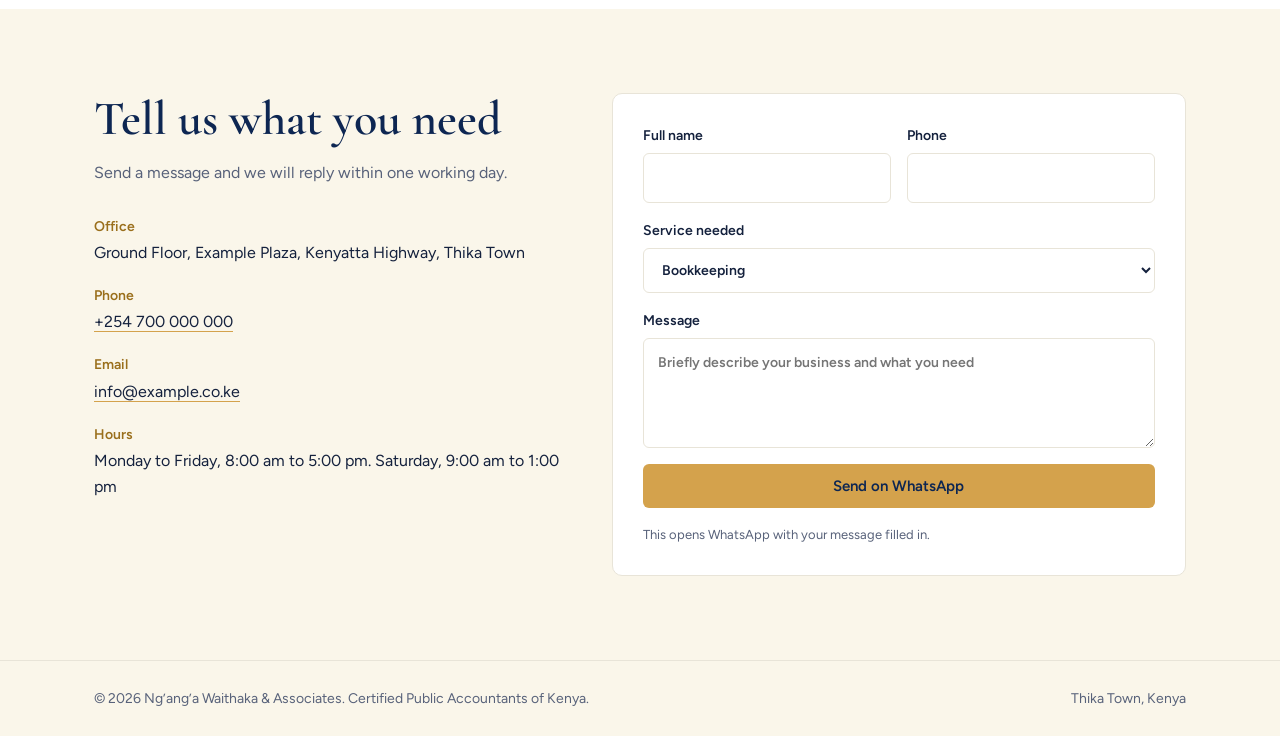
<file: Ng’ang’a Waithaka & Associates _ Certified Public Accountants, Thika.html>
<!DOCTYPE html>
<html lang="en">
<head>
<meta charset="UTF-8">
<meta name="viewport" content="width=device-width, initial-scale=1, viewport-fit=cover">
<title>Ng’ang’a Waithaka & Associates | Certified Public Accountants, Thika</title>
<meta name="description" content="Certified Public Accountants in Thika offering bookkeeping, tax compliance, income tax advisory and audit support for businesses and individuals.">
<link href="https://fonts.googleapis.com/css2?family=Cormorant+Garamond:wght@500;600;700&family=Figtree:wght@400;500;600&display=swap" rel="stylesheet">
<style>
:root{--navy:#0D2652;--gold:#D4A24C;--gold-d:#9A6F1C;--paper:#fff;--card:#fff;--ink:#14213D;--mute:#58627A;--line:#E8E4D8;--band:#FAF6EA;--band-ink:#14213D;--on-gold:#0D2652;
box-sizing:border-box;padding-top:env(safe-area-inset-top,0px);padding-bottom:env(safe-area-inset-bottom,0px)}
*,*::before,*::after{box-sizing:border-box;margin:0;padding:0}
html{scroll-behavior:smooth;scroll-padding-top:84px}
body{font-family:Figtree,system-ui,sans-serif;background:var(--paper);color:var(--ink);line-height:1.65;font-size:16px}
h1,h2,h3{font-family:'Cormorant Garamond',Georgia,serif;color:var(--navy);line-height:1.1;font-weight:600}
a{color:inherit}
:focus-visible{outline:3px solid var(--gold);outline-offset:3px}
.wrap{max-width:1140px;margin:0 auto;padding:0 24px}
header{position:sticky;top:0;z-index:20;background:color-mix(in srgb,var(--paper) 92%,transparent);backdrop-filter:blur(8px);border-bottom:1px solid var(--line)}
.nav{display:flex;align-items:center;justify-content:space-between;height:72px;gap:16px}
.brand{display:flex;align-items:center;gap:10px;text-decoration:none;font-family:'Cormorant Garamond',serif;font-weight:700;font-size:20px;color:var(--navy);line-height:1.05}
.brand .mark{width:38px;height:38px;border-radius:8px;background:#fff;display:grid;place-items:center;overflow:hidden;border:1px solid var(--line)}
.brand .mark img{width:46px;height:auto;margin-top:-2px}
.brand small{display:block;font-family:Figtree;font-weight:500;font-size:11px;color:var(--mute)}
nav ul{display:flex;gap:26px;list-style:none;align-items:center}
nav a{text-decoration:none;font-size:15px;font-weight:500;color:var(--ink)}
nav a:hover{color:var(--gold-d)}
.btn{display:inline-block;background:var(--gold);color:var(--on-gold);font-weight:600;padding:13px 24px;border-radius:6px;text-decoration:none;border:0;font:600 15px Figtree,sans-serif;cursor:pointer;transition:filter .15s}
.btn:hover{filter:brightness(1.08)}
.btn.ghost{background:transparent;color:var(--navy);border:1.5px solid var(--navy)}
nav .btn{padding:9px 18px;color:#0D2652}
@media(max-width:820px){nav ul li:not(:last-child){display:none}}

.hero{padding:80px 0 72px}
.hero .wrap{display:grid;grid-template-columns:1.15fr .85fr;gap:56px;align-items:center}
.hero h1{font-size:clamp(42px,6vw,76px);letter-spacing:-.01em;margin-bottom:22px}
.hero p.lead{font-size:18px;color:var(--mute);max-width:520px;margin-bottom:32px}
.hero .cta{display:flex;gap:12px;flex-wrap:wrap}
.hero .loc{margin-top:28px;font-size:14px;color:var(--mute);display:flex;gap:8px;align-items:center}
.hero .loc::before{content:"";width:28px;height:2px;background:var(--gold)}
/* ledger panel */
.ledger{background:var(--card);border:1px solid var(--line);border-radius:10px;padding:0;overflow:hidden;box-shadow:0 20px 50px -28px rgba(13,38,82,.45)}
.ledger-h{background:#FBF0D3;color:var(--navy);border-bottom:2px solid var(--gold);padding:14px 22px;font-family:'Cormorant Garamond',serif;font-size:20px;font-weight:600;display:flex;justify-content:space-between}
.ledger-h span:last-child{font-family:Figtree;font-size:12px;font-weight:500;opacity:.8;align-self:center}
.ledger ul{list-style:none}
.ledger li{display:flex;justify-content:space-between;gap:12px;padding:15px 22px;border-top:1px solid var(--line);font-size:15px;background-image:linear-gradient(90deg,transparent calc(100% - 78px),var(--line) calc(100% - 78px),var(--line) calc(100% - 77px),transparent calc(100% - 77px))}
.ledger li:first-child{border-top:0}
.ledger li b{font-weight:600}
.ledger li i{font-style:normal;color:var(--gold-d);font-weight:600;width:60px;text-align:right}
.ledger-f{padding:14px 22px;border-top:2px solid var(--gold);font-size:13px;color:var(--mute);display:flex;justify-content:space-between}
@media(max-width:860px){.hero .wrap{grid-template-columns:1fr}.hero{padding-top:48px}}

section{padding:84px 0}
.sec-h{max-width:640px;margin-bottom:44px}
.sec-h h2{font-size:clamp(32px,4.4vw,48px);margin-bottom:14px}
.sec-h p{color:var(--mute);font-size:17px}
.band{background:var(--band);color:var(--band-ink)}
.stats{display:grid;grid-template-columns:repeat(4,1fr);gap:24px;padding:36px 0}
.stats div{border-left:2px solid var(--gold);padding-left:16px;font-size:14px;opacity:.92}
.stats b{display:block;font-family:'Cormorant Garamond',serif;font-size:24px;color:var(--gold-d);font-weight:600}
@media(max-width:700px){.stats{grid-template-columns:1fr 1fr}}

/* services */
.svc{display:grid;grid-template-columns:repeat(3,1fr);gap:20px}
.card{background:var(--card);border:1px solid var(--line);border-top:3px solid var(--gold);border-radius:10px;padding:30px 28px}
.card h3{font-size:27px;margin-bottom:10px}
.card>p{color:var(--mute);font-size:15px;margin-bottom:18px}
.card ul{list-style:none;display:grid;gap:9px;font-size:15px}
.card li{padding-left:24px;position:relative}
.card li::before{content:"";position:absolute;left:2px;top:.5em;width:10px;height:6px;border-left:2px solid var(--gold-d);border-bottom:2px solid var(--gold-d);transform:rotate(-45deg)}
.book{grid-column:1/-1;display:grid;grid-template-columns:.8fr 1.2fr;gap:40px;background:#FFF8E6;border-color:var(--gold);color:var(--ink)}
.book h3{color:var(--navy)}
.book>div>p{color:var(--mute);font-size:16px;margin-bottom:22px}
.book ul{grid-template-columns:1fr 1fr;gap:11px 28px}
.book li::before{border-color:var(--gold)}
.pill{display:inline-block;margin-top:6px;background:#fff;border:1px solid var(--gold);color:var(--navy);padding:8px 14px;border-radius:6px;font-size:14px}
.note{margin-top:20px;background:var(--card);border:1px solid var(--line);border-left:4px solid var(--gold);border-radius:6px;padding:16px 20px;font-size:15px;color:var(--mute)}
.note b{color:var(--ink)}
@media(max-width:900px){.svc{grid-template-columns:1fr}.book{grid-template-columns:1fr;gap:24px}.book ul{grid-template-columns:1fr}}

/* process */
.steps{display:grid;grid-template-columns:repeat(4,1fr);gap:20px;counter-reset:s}
.step{border-top:2px solid var(--navy);padding-top:18px;counter-increment:s}
.step::before{content:counter(s);font-family:'Cormorant Garamond',serif;font-size:38px;color:var(--gold-d);font-weight:600;display:block;line-height:1;margin-bottom:8px}
.step h3{font-size:22px;margin-bottom:6px}
.step p{font-size:15px;color:var(--mute)}
@media(max-width:860px){.steps{grid-template-columns:1fr 1fr}}
@media(max-width:520px){.steps{grid-template-columns:1fr}}

.why{display:grid;grid-template-columns:1fr 1fr;gap:56px;align-items:start}
.why h2{font-size:clamp(32px,4.4vw,48px)}
.why dl{display:grid;gap:22px}
.why dt{font-family:'Cormorant Garamond',serif;font-size:23px;font-weight:600;color:var(--navy)}
.why dd{color:var(--mute);font-size:15px}
@media(max-width:860px){.why{grid-template-columns:1fr;gap:28px}}

/* contact */
.contact{display:grid;grid-template-columns:.9fr 1.1fr;gap:48px}
.contact h2{color:var(--navy);font-size:clamp(32px,4.4vw,48px);margin-bottom:14px}
:root .band h2{color:var(--navy)}
.info{display:grid;gap:18px;margin-top:28px;font-size:16px}
.info div b{display:block;color:var(--gold-d);font-size:14px;font-weight:600;margin-bottom:2px}
.info a{text-decoration:none;border-bottom:1px solid var(--gold)}
form{background:var(--card);border:1px solid var(--line);color:var(--ink);border-radius:10px;padding:30px;display:grid;gap:16px}
label{font-size:14px;font-weight:600;display:grid;gap:6px}
input,select,textarea{font:inherit;padding:12px 14px;border:1px solid var(--line);border-radius:6px;background:var(--paper);color:var(--ink);width:100%}
textarea{min-height:110px;resize:vertical}
.two{display:grid;grid-template-columns:1fr 1fr;gap:16px}
.hint{font-size:13px;color:var(--mute)}
@media(max-width:860px){.contact{grid-template-columns:1fr}}@media(max-width:520px){.two{grid-template-columns:1fr}}
footer{background:var(--band);color:var(--mute);font-size:14px;padding:26px 0;border-top:1px solid var(--line)}
footer .wrap{display:flex;justify-content:space-between;flex-wrap:wrap;gap:10px}
.wa{position:fixed;right:18px;bottom:calc(18px + env(safe-area-inset-bottom,0px));background:#25D366;color:#073B1B;font-weight:600;font-size:14px;padding:12px 18px;border-radius:40px;text-decoration:none;box-shadow:0 8px 24px rgba(0,0,0,.25);z-index:30}
@media(prefers-reduced-motion:reduce){html{scroll-behavior:auto}}
</style>
</head>
<body>
<header>
<div class="wrap nav">
<a class="brand" href="#top" aria-label="Ng’ang’a Waithaka & Associates home"><span class="mark"><img src="[data-uri]" alt=""></span><span>Ng’ang’a Waithaka<small>& Associates, CPA (K)</small></span></a>
<nav aria-label="Main"><ul>
<li><a href="#services">Services</a></li><li><a href="#process">How we work</a></li><li><a href="#why">Why us</a></li><li><a href="#contact">Contact</a></li>
<li><a class="btn" href="#contact">Book a consultation</a></li></ul></nav>
</div>
</header>

<main id="top">
<div class="hero"><div class="wrap">
<div>
<h1>Clear books. Compliant returns. Confident decisions.</h1>
<p class="lead">Certified Public Accountants helping Thika’s businesses, professionals and landlords keep accurate records, file on time with KRA and understand their numbers.</p>
<div class="cta"><a class="btn" href="#contact">Book a consultation</a><a class="btn ghost" href="#services">See our services</a></div>
<p class="loc">Serving clients from Thika Town, across Kiambu County and beyond</p>
</div>
<aside class="ledger" aria-label="Services at a glance">
<div class="ledger-h"><span>What we handle</span><span>Thika office</span></div>
<ul>
<li><b>Bookkeeping</b><i>Monthly</i></li>
<li><b>Tax returns compliance</b><i>On time</i></li>
<li><b>Income tax advisory</b><i>Planned</i></li>
<li><b>Audit support</b><i>Ready</i></li>
</ul>
<div class="ledger-f"><span>Certified Public Accountants of Kenya</span></div>
</aside>
</div></div>

<div class="band"><div class="wrap stats">
<div><b>CPA (K)</b>Qualified, professional accountants</div>
<div><b>KRA-ready</b>Records prepared for filings and audits</div>
<div><b>M-Pesa & bank</b>Reconciled every month</div>
<div><b>Zoho & Excel</b>Systems set up for you</div>
</div></div>

<section id="services"><div class="wrap">
<div class="sec-h"><h2>Accounting and tax services for every stage of your business</h2><p>Choose one service or combine them. We start with a short conversation about what you need and quote clearly before any work begins.</p></div>
<div class="svc">

<article class="card book" id="bookkeeping">
<div>
<h3>Bookkeeping services</h3>
<p>Get clearer records and make informed business decisions. Choose a one-time cleanup or ongoing monthly support, based on your needs.</p>
<span class="pill">Independent accounting support</span>
</div>
<ul>
<li>Daily sales and expense recording</li>
<li>Bank and M-Pesa reconciliations</li>
<li>Customer and supplier balances</li>
<li>Invoicing and payment tracking</li>
<li>Profit & loss and cash flow reports</li>
<li>Payroll records and support</li>
<li>Monthly bookkeeping and year-end accounts</li>
<li>Excel, Zoho Books and accounting system setup</li>
<li>Records preparation for KRA filings and audits</li>
</ul>
</article>

<article class="card"><h3>Financial audit support</h3>
<p>We prepare your business for audit and help you act on what auditors find.</p>
<ul>
<li>Audit readiness reviews</li>
<li>Preparation of financial statements</li>
<li>Working papers and schedules</li>
<li>Internal controls review</li>
<li>Fixed asset and stock reconciliations</li>
<li>Responding to audit queries</li>
<li>Management accounts and variance reviews</li>
</ul></article>

<article class="card"><h3>Tax returns compliance</h3>
<p>Stay on the right side of KRA, with every return filed correctly and on time.</p>
<ul>
<li>KRA PIN registration and updates</li>
<li>Individual and company income tax returns</li>
<li>VAT returns and eTIMS invoicing support</li>
<li>PAYE, NSSF, SHIF and Housing Levy returns</li>
<li>Withholding tax and turnover tax returns</li>
<li>Rental income tax returns</li>
<li>Tax compliance certificates</li>
</ul></article>

<article class="card"><h3>Income tax advisory</h3>
<p>Plan ahead so you pay what you owe, and no more than you should.</p>
<ul>
<li>Tax planning for businesses and individuals</li>
<li>Tax health checks and risk reviews</li>
<li>Choosing the right business structure</li>
<li>Tax objections and KRA correspondence</li>
<li>Payment plans and penalty waiver guidance</li>
<li>Tax on rental, employment and business income</li>
<li>Tax impact of new investments</li>
</ul></article>
</div>
<p class="note"><b>Please note:</b> We provide independent accounting support. Statutory audits are handled by licensed auditors.</p>
</div></section>

<section id="process" style="background:var(--card);border-block:1px solid var(--line)"><div class="wrap">
<div class="sec-h"><h2>How we work with you</h2></div>
<div class="steps">
<div class="step"><h3>Talk</h3><p>A free introductory call or visit to understand your business and your records.</p></div>
<div class="step"><h3>Review</h3><p>We look at what you have, find the gaps and agree a scope and fee in writing.</p></div>
<div class="step"><h3>Deliver</h3><p>We clean up, record, reconcile and file, keeping you updated as we go.</p></div>
<div class="step"><h3>Report</h3><p>You receive plain-language reports and a calendar of upcoming deadlines.</p></div>
</div></div></section>

<section id="why"><div class="wrap why">
<h2>An accountant you can reach, who explains things plainly</h2>
<dl>
<dt>Qualified and accountable</dt><dd>Led by a Certified Public Accountant registered in Kenya.</dd>
<dt>Built for how Kenyan businesses trade</dt><dd>M-Pesa, cash, bank and credit sales are all reconciled into one set of books.</dd>
<dt>On time, every time</dt><dd>We track your KRA deadlines so you do not pay avoidable penalties.</dd>
<dt>Local and personal</dt><dd>Visit our Thika office or work with us remotely, whichever suits you.</dd>
</dl>
</div></section>

<section id="contact" class="band"><div class="wrap contact">
<div>
<h2>Tell us what you need</h2>
<p style="color:var(--mute)">Send a message and we will reply within one working day.</p>
<div class="info">
<div><b>Office</b>Ground Floor, Example Plaza, Kenyatta Highway, Thika Town</div>
<div><b>Phone</b><a href="tel:+254700000000">+254 700 000 000</a></div>
<div><b>Email</b><a href="mailto:info@example.co.ke">info@example.co.ke</a></div>
<div><b>Hours</b>Monday to Friday, 8:00 am to 5:00 pm. Saturday, 9:00 am to 1:00 pm</div>
</div></div>
<form id="f">
<div class="two"><label>Full name<input name="n" required autocomplete="name"></label>
<label>Phone<input name="p" type="tel" required autocomplete="tel"></label></div>
<label>Service needed<select name="s"><option>Bookkeeping</option><option>Tax returns compliance</option><option>Income tax advisory</option><option>Financial audit support</option><option>Not sure yet</option></select></label>
<label>Message<textarea name="m" placeholder="Briefly describe your business and what you need"></textarea></label>
<button class="btn" type="submit">Send on WhatsApp</button>
<p class="hint">This opens WhatsApp with your message filled in.</p>
</form>
</div></section>
</main>

<footer><div class="wrap"><span>© <span id="y">2026</span> Ng’ang’a Waithaka & Associates. Certified Public Accountants of Kenya.</span><span>Thika Town, Kenya</span></div></footer>
<a class="wa" href="https://wa.me/254700000000" aria-label="Chat on WhatsApp">Chat on WhatsApp</a>
<script>
document.getElementById('y').textContent=new Date().getFullYear();
document.getElementById('f').addEventListener('submit',function(e){e.preventDefault();var d=new FormData(this);
var t='Hello, I am '+d.get('n')+' ('+d.get('p')+'). I need help with: '+d.get('s')+'. '+(d.get('m')||'');
window.open('https://wa.me/254700000000?text='+encodeURIComponent(t),'_blank');});
</script>
</body>
</html>
</file>
